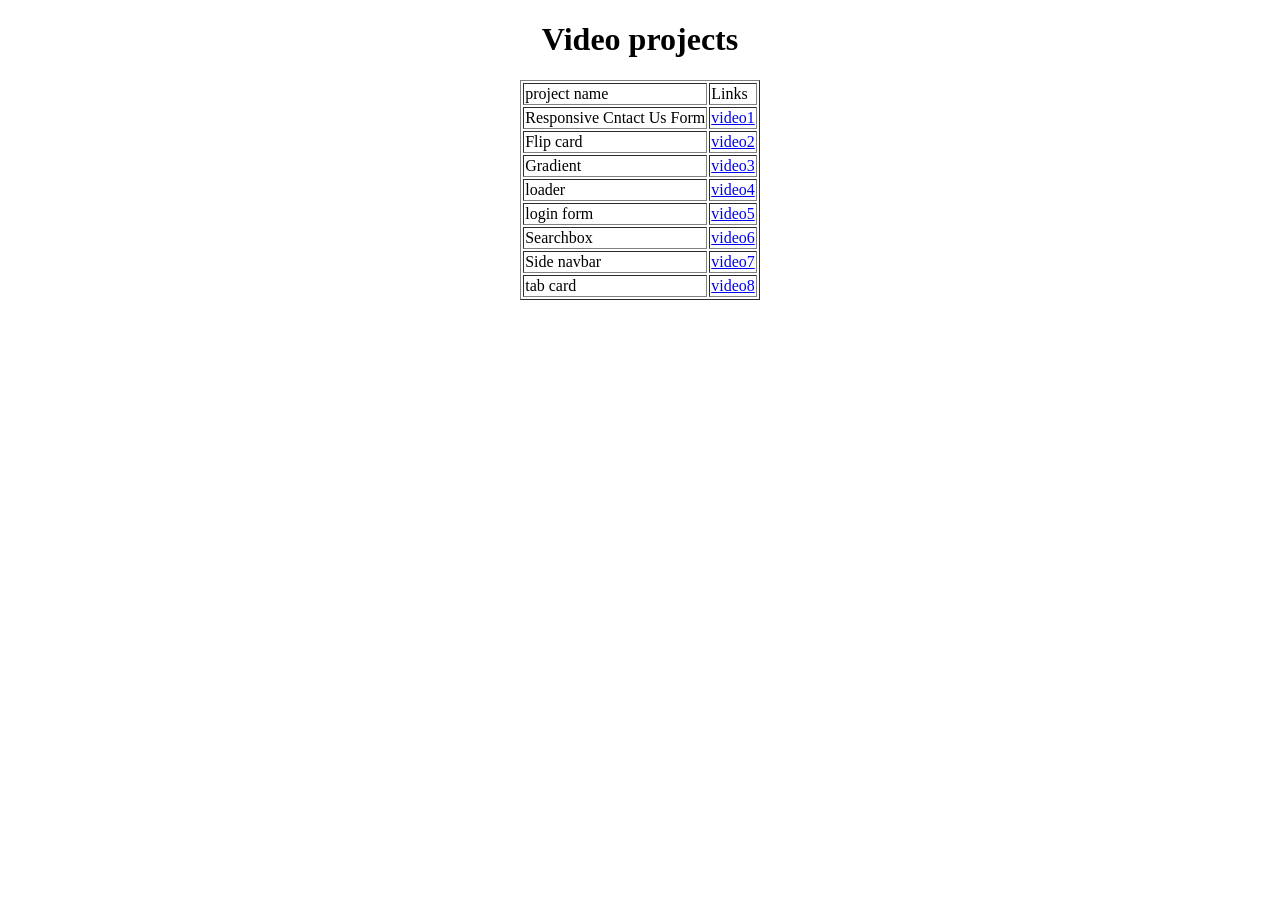
<file: index.html>
<!doctype html>
<html lang="en">
  <head>
    <meta charset="UTF-8" />
    <meta name="viewport" content="width=device-width, initial-scale=1.0" />
    <title>video projects</title>
    <style>
      h1 {
        text-align: center;
      }
      .container {
       display: flex;
       justify-content: center;
      }
      
    </style>
  </head>
  <body>
    <h1>Video projects</h1>
    <div class="container">
      <table border="1px">
        <tr>
          <td>project name</td>
          <td>Links</td>
        </tr>
        <tr>
          <td>Responsive Cntact Us Form</td>
          <td><a href="contact.html">video1</a></td>
        </tr>
        <tr>
          <td>Flip card</td>
          <td><a href="flip.html">video2</a></td>
        </tr>
        <tr>
          <td>Gradient</td>
          <td><a href="gradient.html">video3</a></td>
        </tr>
        <tr>
          <td>loader</td>
          <td><a href="load.html">video4</a></td>
        </tr>
        <tr>
          <td>login form</td>
          <td><a href="login.html">video5</a></td>
        </tr>
        <tr>
          <td>Searchbox</td>
          <td><a href="searchbox.html">video6</a></td>
        </tr>
        <tr>
          <td>Side navbar</td>
          <td><a href="sidenav.html">video7</a></td>
        </tr>
        <tr>
          <td>tab card</td>
          <td><a href="tab.html">video8</a></td>
        </tr>
      </table>
    </div>
  </body>
</html>
</file>
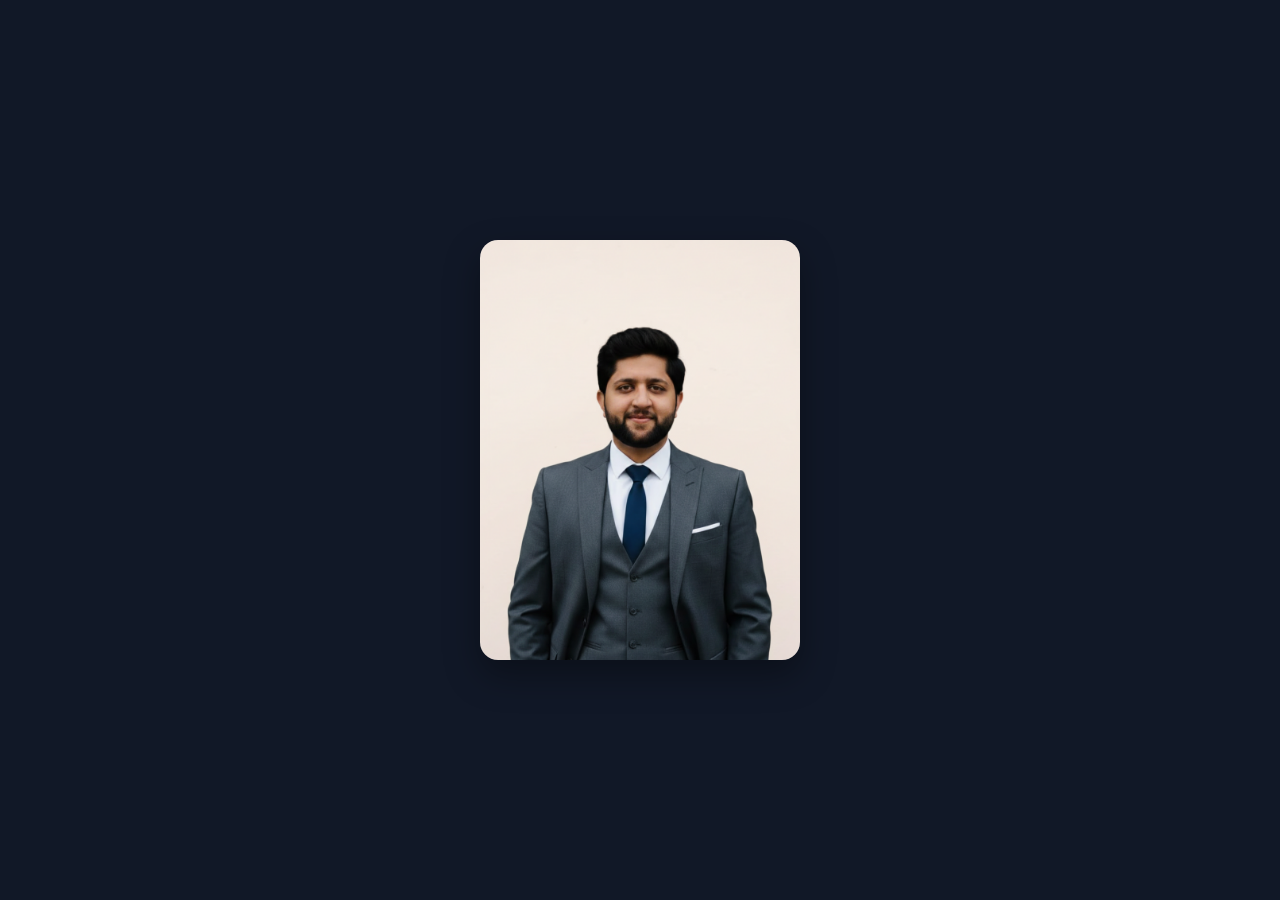
<file: flip.html>
<!doctype html>
<html lang="en">
<head>
  <meta charset="UTF-8" />
  <meta name="viewport" content="width=device-width, initial-scale=1.0" />
  <title>FLIP CARD</title>
  <link rel="stylesheet" href="form.css" />
  <link href="https://unpkg.com/boxicons@2.1.4/css/boxicons.min.css" rel="stylesheet" />
</head>
<body>

  <div class="wrapper">
    <div class="card">

      <div class="face front-face">
        <img src="ashal abbas img.png" alt="poster" />
      </div>

      <div class="face back-face">
        <img class="avatar" src="ashal abbas img.png" alt="profile" />

        <div class="title">Chisa Kuchiba (朽葉 千咲)</div>
        <p>Silent Vanguard - Resonator <br> Phantom Operative</p>

        <div class="socials">
          <a href="https://facebook.com" target="_blank" rel="noopener noreferrer" class="facebook" aria-label="Facebook">
            <i class="bx bxl-facebook"></i>
          </a>
          <a href="https://twitter.com" target="_blank" rel="noopener noreferrer" class="twitter" aria-label="Twitter">
            <i class="bx bxl-twitter"></i>
          </a>
          <a href="https://instagram.com" target="_blank" rel="noopener noreferrer" class="instagram" aria-label="Instagram">
            <i class="bx bxl-instagram"></i>
          </a>
          <a href="https://youtube.com" target="_blank" rel="noopener noreferrer" class="youtube" aria-label="YouTube">
            <i class="bx bxl-youtube"></i>
          </a>
        </div>
      </div>
    </div>
  </div>

</body>
</html>
</file>
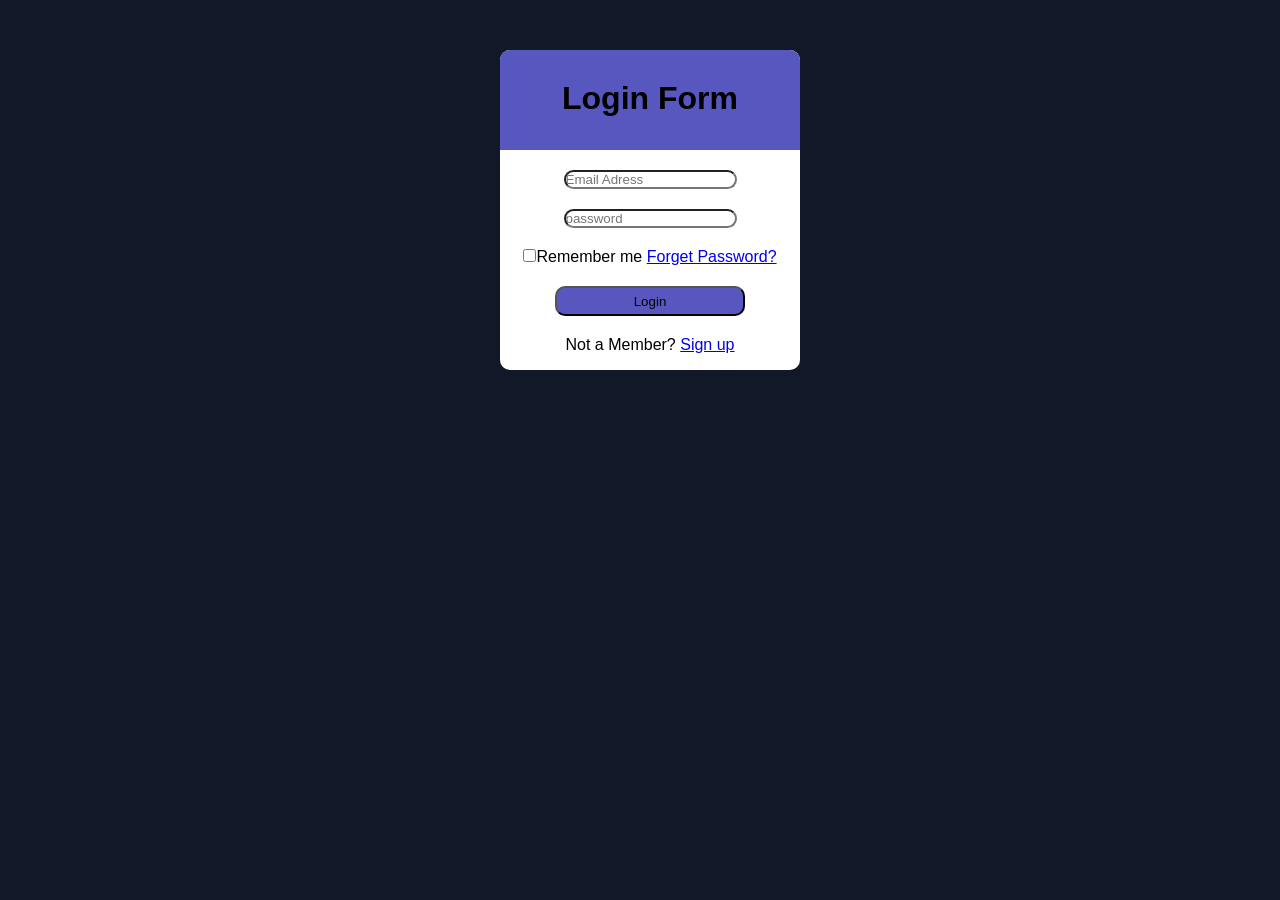
<file: login.html>
<!DOCTYPE html>
<html lang="en">
<head>
    <meta charset="UTF-8">
    <meta name="viewport" content="width=device-width, initial-scale=1.0">
    <title>Document</title>
    <link rel="stylesheet" href="form.css">
</head>
<body>
    <div class="container">
        <div class="head">
            <h1>Login Form</h1>
        </div>
        <div class="input">
            <div class="field">
            <input type="email" placeholder="Email Adress">
            </div>
            <div class="field">
            <input type="password" placeholder="password">
            </div>
            <div class="field">
            <input type="checkbox">Remember me
            <a href="#">Forget Password?</a>
            </div>
            <div class="field">
                <input type="submit" class="btn" Value="Login">
            </div>
            <div class="field">
                <label for="">Not a Member?</label>
                <a href="#">Sign up</a>
            </div>
        </div>
    </div>
</body>
</html>
</file>
<file: form.css>
*{
   margin: 0;
   padding: 0;
}
body{
    background-color: gainsboro;
}
.container{
      height: 320px;
      width: 300px;
      background-color: white;
      border-radius: 10px;
      position: absolute;
      top: 50px;
      left: 500px;
}
.head{
    height: 100px;
    width: 300px;
    text-align: center;
    background-color: #5757BF;
    border-top-left-radius: 10px;
    border-top-right-radius: 10px;
}
h1{
    position: relative;
    top: 30px;
}
.input{
    margin-top: 10px;
    text-align: center;
}
.email{
    height: 30px;
    border-radius: 10px;
}
input{
    border-radius: 10px;
}
.field{
    margin-top: 20px;
}
.btn{
    height: 30px;
    width: 190px;
    background-color: #5757BF;
    transition: background-color 1s;
}
.btn:hover{
    background-color: black;
    color: white;

}
.btn:active{
    background-color: gainsboro;
    color: blue;
}


* {
  margin: 0;
  padding: 0;
  box-sizing: border-box;
  font-family: "Poppins", sans-serif;
}

html,
body {
  height: 100%;
}

body {
  display: grid;
  place-items: center;
  background: #111827;
}

.wrapper {
  width: 320px;
  height: 420px;
  perspective: 1200px;
}

.card {
  width: 100%;
  height: 100%;
  position: relative;
  transform-style: preserve-3d;
  transition: transform 0.7s ease;
}

.wrapper:hover .card {
  transform: rotateY(180deg);
}

.face {
  position: absolute;
  inset: 0;
  border-radius: 18px;
  overflow: hidden;
  backface-visibility: hidden;
  box-shadow: 0 15px 35px rgba(0, 0, 0, 0.35);
}

.front-face img {
  width: 100%;
  height: 100%;
  object-fit: cover;
  display: block;
}

.back-face {
  transform: rotateY(180deg);
  background: linear-gradient(
    180deg,
    rgba(255, 255, 255, 0.08),
    rgba(255, 255, 255, 0.03)
  );
  backdrop-filter: blur(10px);
  padding: 22px;
  display: flex;
  flex-direction: column;
  align-items: center;
  justify-content: center;
  gap: 10px;
  text-align: center;
}

.avatar {
  width: 110px;
  height: 110px;
  border-radius: 50%;
  object-fit: cover;
  border: 3px solid rgba(255, 255, 255, 0.5);
}

.title {
  font-size: 18px;
  font-weight: 600;
  color: #ffffff;
}

.back-face p {
  font-size: 13px;
  color: rgba(255, 255, 255, 0.85);
  line-height: 1.4;
}

.socials {
  display: flex;
  gap: 12px;
  margin-top: 8px;
}

.socials a {
  width: 40px;
  height: 40px;
  display: grid;
  place-items: center;
  border-radius: 50%;
  color: #ffffff;
  text-decoration: none;
  font-size: 20px;
  transition:
    transform 0.2s ease,
    box-shadow 0.2s ease,
    filter 0.2s ease;
}

.socials a:hover {
  transform: translateY(-3px) scale(1.06);
  box-shadow: 0 10px 18px rgba(0, 0, 0, 0.35);
  filter: brightness(1.05);
}

.socials .facebook {
  background: #4267b2;
}

.socials .twitter {
  background: #1da1f2;
}

.socials .instagram {
  background: radial-gradient(
    circle at 30% 30%,
    #feda75,
    #d62976,
    #962fbf,
    #4f5bd5
  );
}

.socials .youtube {
  background: #ff0000;
}
</file>
